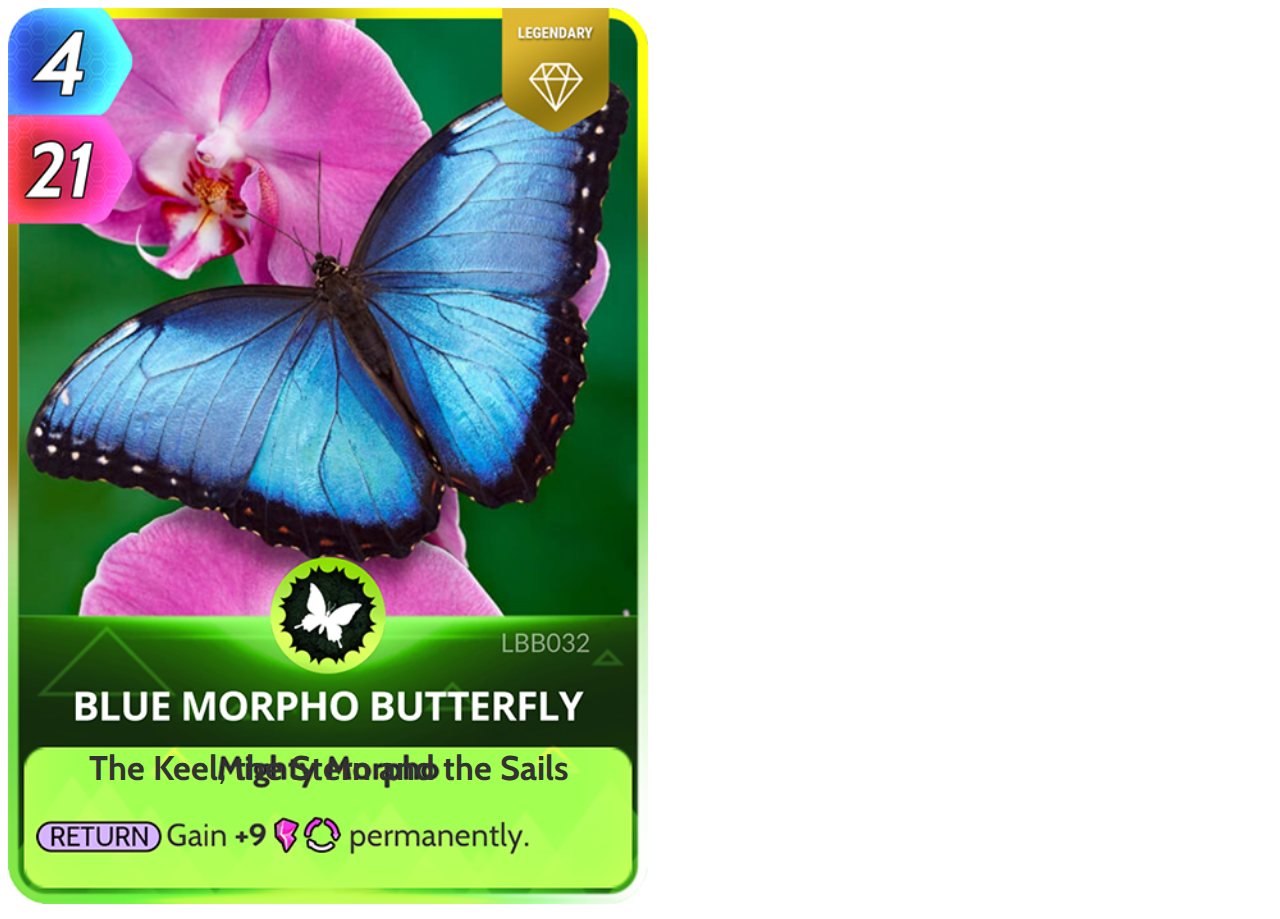
<file: index.html>
<!DOCTYPE html>
<html lang="en">

<head>
    <meta charset="UTF-8">
    <meta http-equiv="X-UA-Compatible" content="IE=edge">
    <meta name="viewport" content="width=device-width, initial-scale=1.0">
    <title>Document</title>
    <link href='https://fonts.googleapis.com/css?family=Cabin' rel='stylesheet'>
    <link rel="stylesheet" href="styles/index.css">
</head>

<body>
    <div class="card" id="card">
        <img class="card-image" src="card1.png">
        <div class="card-content">
            <p class="card-subtitle">The Keel, the Stern and the Sails</p>
        </div>
    </div>
</body>

<script src="scripts/index.js"></script>

</html>
</file>
<file: styles/index.css>
.card {
    position: relative;
    width: 50vw;
}

.card-image {
    width: 100%;
    height: auto;
}

.card-content {
    position: absolute;
    top: 0;
    left: 0;
    width: 100%;
    height: 100%;
}

.card-subtitle {
    font-family: 'Cabin';
    font-weight: bold;
    font-size: 1.14em;
    position: absolute;
    top: 78%;
    width: 100%;
    text-align: center;
    color: #323232;
}
</file>
